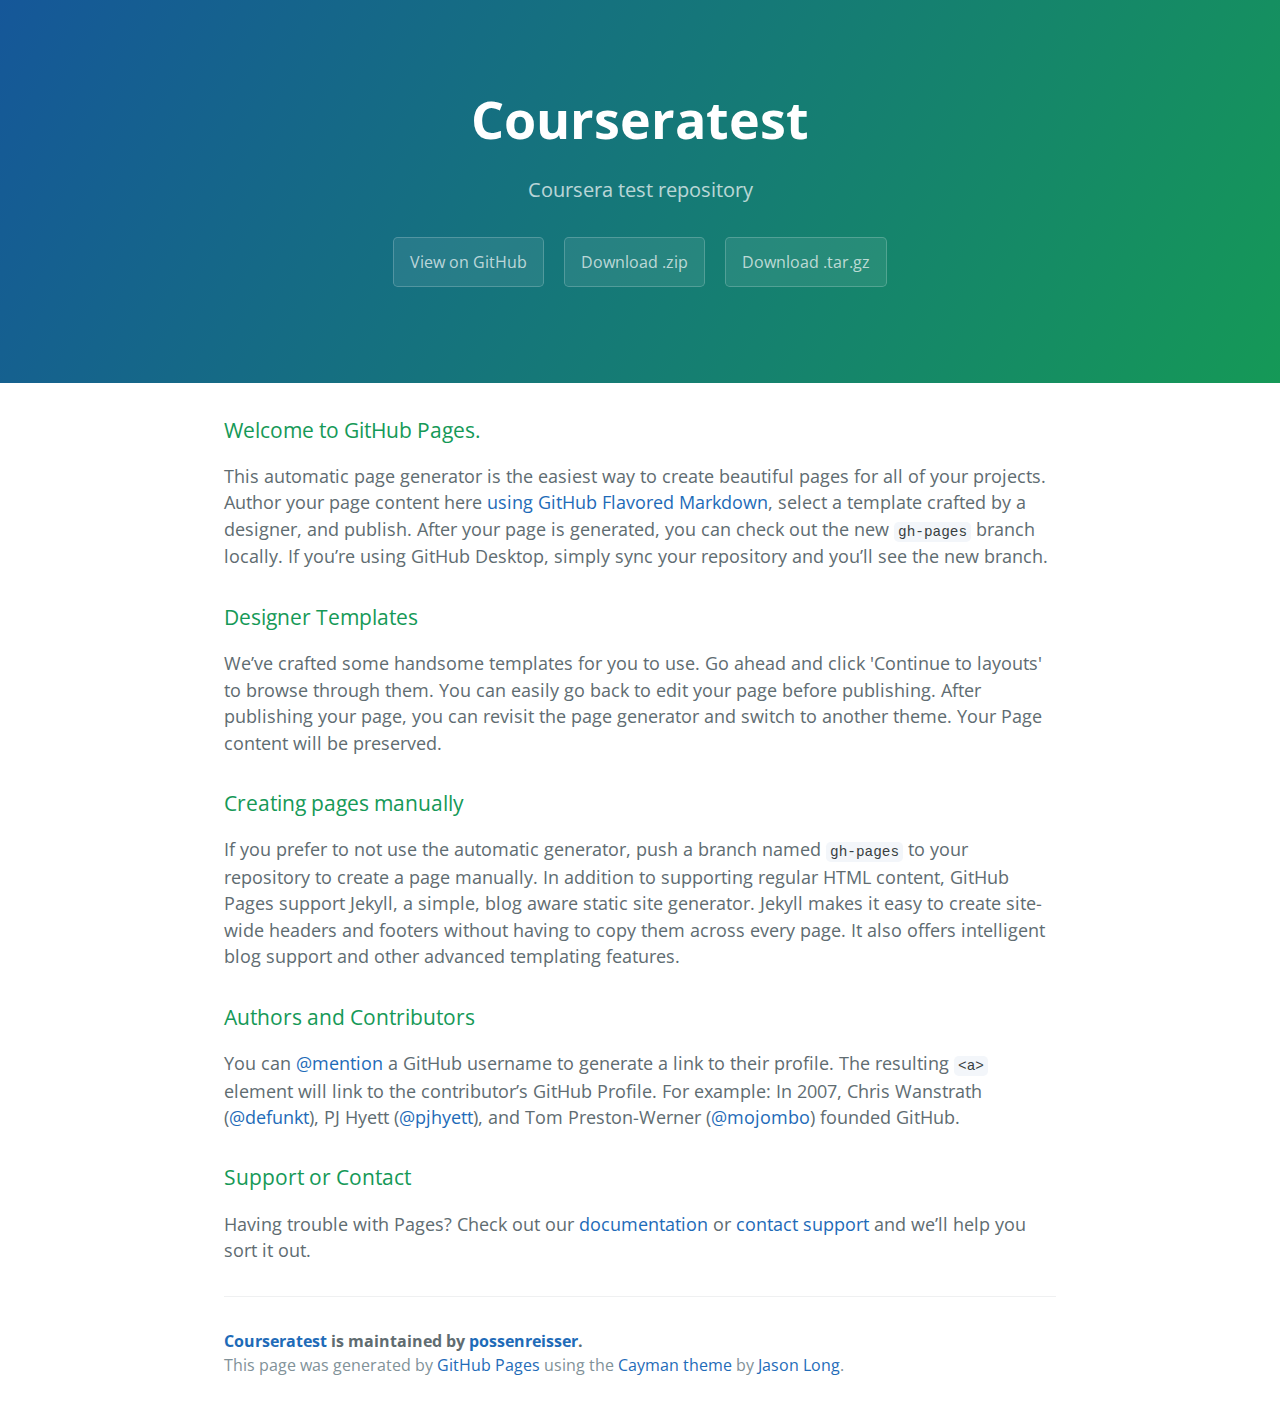
<file: index.html>
<!DOCTYPE html>
<html lang="en-us">
  <head>
    <meta charset="UTF-8">
    <title>Courseratest by possenreisser</title>
    <meta name="viewport" content="width=device-width, initial-scale=1">
    <link rel="stylesheet" type="text/css" href="stylesheets/normalize.css" media="screen">
    <link href='https://fonts.googleapis.com/css?family=Open+Sans:400,700' rel='stylesheet' type='text/css'>
    <link rel="stylesheet" type="text/css" href="stylesheets/stylesheet.css" media="screen">
    <link rel="stylesheet" type="text/css" href="stylesheets/github-light.css" media="screen">
  </head>
  <body>
    <section class="page-header">
      <h1 class="project-name">Courseratest</h1>
      <h2 class="project-tagline">Coursera test repository</h2>
      <a href="https://github.com/possenreisser/courseratest" class="btn">View on GitHub</a>
      <a href="https://github.com/possenreisser/courseratest/zipball/master" class="btn">Download .zip</a>
      <a href="https://github.com/possenreisser/courseratest/tarball/master" class="btn">Download .tar.gz</a>
    </section>

    <section class="main-content">
      <h3>
<a id="welcome-to-github-pages" class="anchor" href="#welcome-to-github-pages" aria-hidden="true"><span aria-hidden="true" class="octicon octicon-link"></span></a>Welcome to GitHub Pages.</h3>

<p>This automatic page generator is the easiest way to create beautiful pages for all of your projects. Author your page content here <a href="https://guides.github.com/features/mastering-markdown/">using GitHub Flavored Markdown</a>, select a template crafted by a designer, and publish. After your page is generated, you can check out the new <code>gh-pages</code> branch locally. If you’re using GitHub Desktop, simply sync your repository and you’ll see the new branch.</p>

<h3>
<a id="designer-templates" class="anchor" href="#designer-templates" aria-hidden="true"><span aria-hidden="true" class="octicon octicon-link"></span></a>Designer Templates</h3>

<p>We’ve crafted some handsome templates for you to use. Go ahead and click 'Continue to layouts' to browse through them. You can easily go back to edit your page before publishing. After publishing your page, you can revisit the page generator and switch to another theme. Your Page content will be preserved.</p>

<h3>
<a id="creating-pages-manually" class="anchor" href="#creating-pages-manually" aria-hidden="true"><span aria-hidden="true" class="octicon octicon-link"></span></a>Creating pages manually</h3>

<p>If you prefer to not use the automatic generator, push a branch named <code>gh-pages</code> to your repository to create a page manually. In addition to supporting regular HTML content, GitHub Pages support Jekyll, a simple, blog aware static site generator. Jekyll makes it easy to create site-wide headers and footers without having to copy them across every page. It also offers intelligent blog support and other advanced templating features.</p>

<h3>
<a id="authors-and-contributors" class="anchor" href="#authors-and-contributors" aria-hidden="true"><span aria-hidden="true" class="octicon octicon-link"></span></a>Authors and Contributors</h3>

<p>You can <a href="https://help.github.com/articles/basic-writing-and-formatting-syntax/#mentioning-users-and-teams" class="user-mention">@mention</a> a GitHub username to generate a link to their profile. The resulting <code>&lt;a&gt;</code> element will link to the contributor’s GitHub Profile. For example: In 2007, Chris Wanstrath (<a href="https://github.com/defunkt" class="user-mention">@defunkt</a>), PJ Hyett (<a href="https://github.com/pjhyett" class="user-mention">@pjhyett</a>), and Tom Preston-Werner (<a href="https://github.com/mojombo" class="user-mention">@mojombo</a>) founded GitHub.</p>

<h3>
<a id="support-or-contact" class="anchor" href="#support-or-contact" aria-hidden="true"><span aria-hidden="true" class="octicon octicon-link"></span></a>Support or Contact</h3>

<p>Having trouble with Pages? Check out our <a href="https://help.github.com/pages">documentation</a> or <a href="https://github.com/contact">contact support</a> and we’ll help you sort it out.</p>

      <footer class="site-footer">
        <span class="site-footer-owner"><a href="https://github.com/possenreisser/courseratest">Courseratest</a> is maintained by <a href="https://github.com/possenreisser">possenreisser</a>.</span>

        <span class="site-footer-credits">This page was generated by <a href="https://pages.github.com">GitHub Pages</a> using the <a href="https://github.com/jasonlong/cayman-theme">Cayman theme</a> by <a href="https://twitter.com/jasonlong">Jason Long</a>.</span>
      </footer>

    </section>

  
  </body>
</html>
</file>
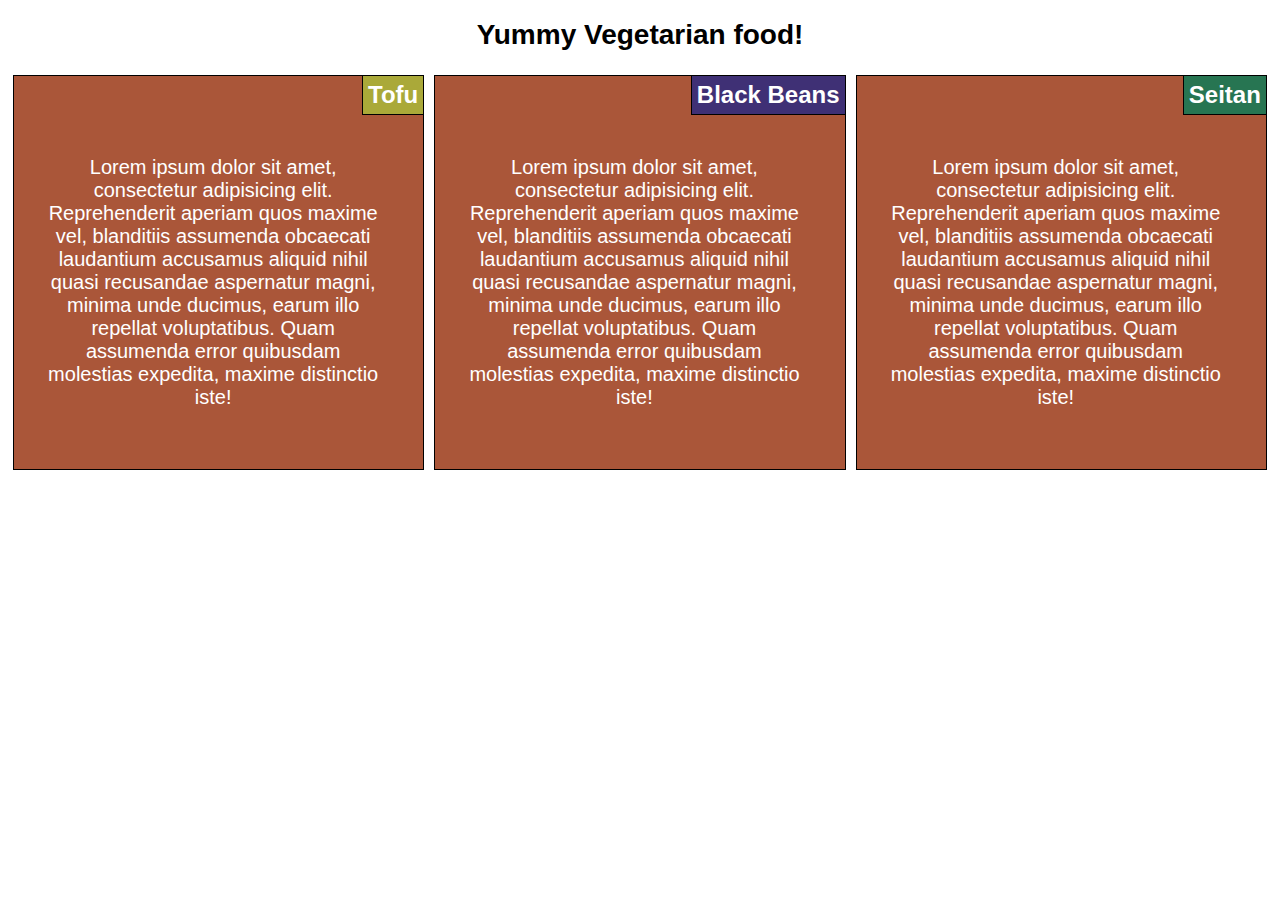
<file: module2_assignment/index.html>
<!DOCTYPE html>
<html lang="en">
<head>
	<meta charset="UTF-8">
	<meta name="viewport" content="width=device-width, initial-scale=1">
	<link rel="stylesheet" type="text/css" href="css\styles.css">
	<title>Module 2 Assignment</title>
</head>
<body>
	<header><h1>Yummy Vegetarian food!</h1></header>

		<div class="row">
		
			<div class="col-lg col-md-50 col-sd">
				<div class="section">
					<div class="titlesection tofu">
						<h2>Tofu</h2>
					</div>
						<p>Lorem ipsum dolor sit amet, consectetur adipisicing elit. Reprehenderit aperiam quos maxime vel, blanditiis assumenda obcaecati laudantium accusamus aliquid nihil quasi recusandae aspernatur magni, minima unde ducimus, earum illo repellat voluptatibus. Quam assumenda error quibusdam molestias expedita, maxime distinctio iste!</p>
				</div>
			</div>
			<div class="col-lg col-md-50 col-sd">
				<div class="section">
					<div class="titlesection beans">
						<h2>Black Beans</h2>
					</div>
						<p>Lorem ipsum dolor sit amet, consectetur adipisicing elit. Reprehenderit aperiam quos maxime vel, blanditiis assumenda obcaecati laudantium accusamus aliquid nihil quasi recusandae aspernatur magni, minima unde ducimus, earum illo repellat voluptatibus. Quam assumenda error quibusdam molestias expedita, maxime distinctio iste!</p>
				</div>
			</div>
			<div class="col-lg col-md-100 col-sd">
				<div class="section">
					<div class="titlesection seitan">
						<h2>Seitan</h2>
					</div>
						<p>Lorem ipsum dolor sit amet, consectetur adipisicing elit. Reprehenderit aperiam quos maxime vel, blanditiis assumenda obcaecati laudantium accusamus aliquid nihil quasi recusandae aspernatur magni, minima unde ducimus, earum illo repellat voluptatibus. Quam assumenda error quibusdam molestias expedita, maxime distinctio iste!</p>
				</div>
			</div>
		</div>
	
</body>
</html>
</file>
<file: stylesheets/stylesheet.css>
* {
  box-sizing: border-box; }

body {
  padding: 0;
  margin: 0;
  font-family: "Open Sans", "Helvetica Neue", Helvetica, Arial, sans-serif;
  font-size: 16px;
  line-height: 1.5;
  color: #606c71; }

a {
  color: #1e6bb8;
  text-decoration: none; }
  a:hover {
    text-decoration: underline; }

.btn {
  display: inline-block;
  margin-bottom: 1rem;
  color: rgba(255, 255, 255, 0.7);
  background-color: rgba(255, 255, 255, 0.08);
  border-color: rgba(255, 255, 255, 0.2);
  border-style: solid;
  border-width: 1px;
  border-radius: 0.3rem;
  transition: color 0.2s, background-color 0.2s, border-color 0.2s; }
  .btn + .btn {
    margin-left: 1rem; }

.btn:hover {
  color: rgba(255, 255, 255, 0.8);
  text-decoration: none;
  background-color: rgba(255, 255, 255, 0.2);
  border-color: rgba(255, 255, 255, 0.3); }

@media screen and (min-width: 64em) {
  .btn {
    padding: 0.75rem 1rem; } }

@media screen and (min-width: 42em) and (max-width: 64em) {
  .btn {
    padding: 0.6rem 0.9rem;
    font-size: 0.9rem; } }

@media screen and (max-width: 42em) {
  .btn {
    display: block;
    width: 100%;
    padding: 0.75rem;
    font-size: 0.9rem; }
    .btn + .btn {
      margin-top: 1rem;
      margin-left: 0; } }

.page-header {
  color: #fff;
  text-align: center;
  background-color: #159957;
  background-image: linear-gradient(120deg, #155799, #159957); }

@media screen and (min-width: 64em) {
  .page-header {
    padding: 5rem 6rem; } }

@media screen and (min-width: 42em) and (max-width: 64em) {
  .page-header {
    padding: 3rem 4rem; } }

@media screen and (max-width: 42em) {
  .page-header {
    padding: 2rem 1rem; } }

.project-name {
  margin-top: 0;
  margin-bottom: 0.1rem; }

@media screen and (min-width: 64em) {
  .project-name {
    font-size: 3.25rem; } }

@media screen and (min-width: 42em) and (max-width: 64em) {
  .project-name {
    font-size: 2.25rem; } }

@media screen and (max-width: 42em) {
  .project-name {
    font-size: 1.75rem; } }

.project-tagline {
  margin-bottom: 2rem;
  font-weight: normal;
  opacity: 0.7; }

@media screen and (min-width: 64em) {
  .project-tagline {
    font-size: 1.25rem; } }

@media screen and (min-width: 42em) and (max-width: 64em) {
  .project-tagline {
    font-size: 1.15rem; } }

@media screen and (max-width: 42em) {
  .project-tagline {
    font-size: 1rem; } }

.main-content :first-child {
  margin-top: 0; }
.main-content img {
  max-width: 100%; }
.main-content h1, .main-content h2, .main-content h3, .main-content h4, .main-content h5, .main-content h6 {
  margin-top: 2rem;
  margin-bottom: 1rem;
  font-weight: normal;
  color: #159957; }
.main-content p {
  margin-bottom: 1em; }
.main-content code {
  padding: 2px 4px;
  font-family: Consolas, "Liberation Mono", Menlo, Courier, monospace;
  font-size: 0.9rem;
  color: #383e41;
  background-color: #f3f6fa;
  border-radius: 0.3rem; }
.main-content pre {
  padding: 0.8rem;
  margin-top: 0;
  margin-bottom: 1rem;
  font: 1rem Consolas, "Liberation Mono", Menlo, Courier, monospace;
  color: #567482;
  word-wrap: normal;
  background-color: #f3f6fa;
  border: solid 1px #dce6f0;
  border-radius: 0.3rem; }
  .main-content pre > code {
    padding: 0;
    margin: 0;
    font-size: 0.9rem;
    color: #567482;
    word-break: normal;
    white-space: pre;
    background: transparent;
    border: 0; }
.main-content .highlight {
  margin-bottom: 1rem; }
  .main-content .highlight pre {
    margin-bottom: 0;
    word-break: normal; }
.main-content .highlight pre, .main-content pre {
  padding: 0.8rem;
  overflow: auto;
  font-size: 0.9rem;
  line-height: 1.45;
  border-radius: 0.3rem; }
.main-content pre code, .main-content pre tt {
  display: inline;
  max-width: initial;
  padding: 0;
  margin: 0;
  overflow: initial;
  line-height: inherit;
  word-wrap: normal;
  background-color: transparent;
  border: 0; }
  .main-content pre code:before, .main-content pre code:after, .main-content pre tt:before, .main-content pre tt:after {
    content: normal; }
.main-content ul, .main-content ol {
  margin-top: 0; }
.main-content blockquote {
  padding: 0 1rem;
  margin-left: 0;
  color: #819198;
  border-left: 0.3rem solid #dce6f0; }
  .main-content blockquote > :first-child {
    margin-top: 0; }
  .main-content blockquote > :last-child {
    margin-bottom: 0; }
.main-content table {
  display: block;
  width: 100%;
  overflow: auto;
  word-break: normal;
  word-break: keep-all; }
  .main-content table th {
    font-weight: bold; }
  .main-content table th, .main-content table td {
    padding: 0.5rem 1rem;
    border: 1px solid #e9ebec; }
.main-content dl {
  padding: 0; }
  .main-content dl dt {
    padding: 0;
    margin-top: 1rem;
    font-size: 1rem;
    font-weight: bold; }
  .main-content dl dd {
    padding: 0;
    margin-bottom: 1rem; }
.main-content hr {
  height: 2px;
  padding: 0;
  margin: 1rem 0;
  background-color: #eff0f1;
  border: 0; }

@media screen and (min-width: 64em) {
  .main-content {
    max-width: 64rem;
    padding: 2rem 6rem;
    margin: 0 auto;
    font-size: 1.1rem; } }

@media screen and (min-width: 42em) and (max-width: 64em) {
  .main-content {
    padding: 2rem 4rem;
    font-size: 1.1rem; } }

@media screen and (max-width: 42em) {
  .main-content {
    padding: 2rem 1rem;
    font-size: 1rem; } }

.site-footer {
  padding-top: 2rem;
  margin-top: 2rem;
  border-top: solid 1px #eff0f1; }

.site-footer-owner {
  display: block;
  font-weight: bold; }

.site-footer-credits {
  color: #819198; }

@media screen and (min-width: 64em) {
  .site-footer {
    font-size: 1rem; } }

@media screen and (min-width: 42em) and (max-width: 64em) {
  .site-footer {
    font-size: 1rem; } }

@media screen and (max-width: 42em) {
  .site-footer {
    font-size: 0.9rem; } }
</file>
<file: stylesheets/github-light.css>
/*
The MIT License (MIT)

Copyright (c) 2015 GitHub, Inc.

Permission is hereby granted, free of charge, to any person obtaining a copy
of this software and associated documentation files (the "Software"), to deal
in the Software without restriction, including without limitation the rights
to use, copy, modify, merge, publish, distribute, sublicense, and/or sell
copies of the Software, and to permit persons to whom the Software is
furnished to do so, subject to the following conditions:

The above copyright notice and this permission notice shall be included in all
copies or substantial portions of the Software.

THE SOFTWARE IS PROVIDED "AS IS", WITHOUT WARRANTY OF ANY KIND, EXPRESS OR
IMPLIED, INCLUDING BUT NOT LIMITED TO THE WARRANTIES OF MERCHANTABILITY,
FITNESS FOR A PARTICULAR PURPOSE AND NONINFRINGEMENT. IN NO EVENT SHALL THE
AUTHORS OR COPYRIGHT HOLDERS BE LIABLE FOR ANY CLAIM, DAMAGES OR OTHER
LIABILITY, WHETHER IN AN ACTION OF CONTRACT, TORT OR OTHERWISE, ARISING FROM,
OUT OF OR IN CONNECTION WITH THE SOFTWARE OR THE USE OR OTHER DEALINGS IN THE
SOFTWARE.

*/

.pl-c /* comment */ {
  color: #969896;
}

.pl-c1      /* constant, markup.raw, meta.diff.header, meta.module-reference, meta.property-name, support, support.constant, support.variable, variable.other.constant */,
.pl-s .pl-v /* string variable */ {
  color: #0086b3;
}

.pl-e  /* entity */,
.pl-en /* entity.name */ {
  color: #795da3;
}

.pl-s .pl-s1 /* string source */,
.pl-smi      /* storage.modifier.import, storage.modifier.package, storage.type.java, variable.other, variable.parameter.function */ {
  color: #333;
}

.pl-ent /* entity.name.tag */ {
  color: #63a35c;
}

.pl-k /* keyword, storage, storage.type */ {
  color: #a71d5d;
}

.pl-pds              /* punctuation.definition.string, string.regexp.character-class */,
.pl-s                /* string */,
.pl-s .pl-pse .pl-s1 /* string punctuation.section.embedded source */,
.pl-sr               /* string.regexp */,
.pl-sr .pl-cce       /* string.regexp constant.character.escape */,
.pl-sr .pl-sra       /* string.regexp string.regexp.arbitrary-repitition */,
.pl-sr .pl-sre       /* string.regexp source.ruby.embedded */ {
  color: #183691;
}

.pl-v /* variable */ {
  color: #ed6a43;
}

.pl-id /* invalid.deprecated */ {
  color: #b52a1d;
}

.pl-ii /* invalid.illegal */ {
  background-color: #b52a1d;
  color: #f8f8f8;
}

.pl-sr .pl-cce /* string.regexp constant.character.escape */ {
  color: #63a35c;
  font-weight: bold;
}

.pl-ml /* markup.list */ {
  color: #693a17;
}

.pl-mh        /* markup.heading */,
.pl-mh .pl-en /* markup.heading entity.name */,
.pl-ms        /* meta.separator */ {
  color: #1d3e81;
  font-weight: bold;
}

.pl-mq /* markup.quote */ {
  color: #008080;
}

.pl-mi /* markup.italic */ {
  color: #333;
  font-style: italic;
}

.pl-mb /* markup.bold */ {
  color: #333;
  font-weight: bold;
}

.pl-md /* markup.deleted, meta.diff.header.from-file */ {
  background-color: #ffecec;
  color: #bd2c00;
}

.pl-mi1 /* markup.inserted, meta.diff.header.to-file */ {
  background-color: #eaffea;
  color: #55a532;
}

.pl-mdr /* meta.diff.range */ {
  color: #795da3;
  font-weight: bold;
}

.pl-mo /* meta.output */ {
  color: #1d3e81;
}
</file>
